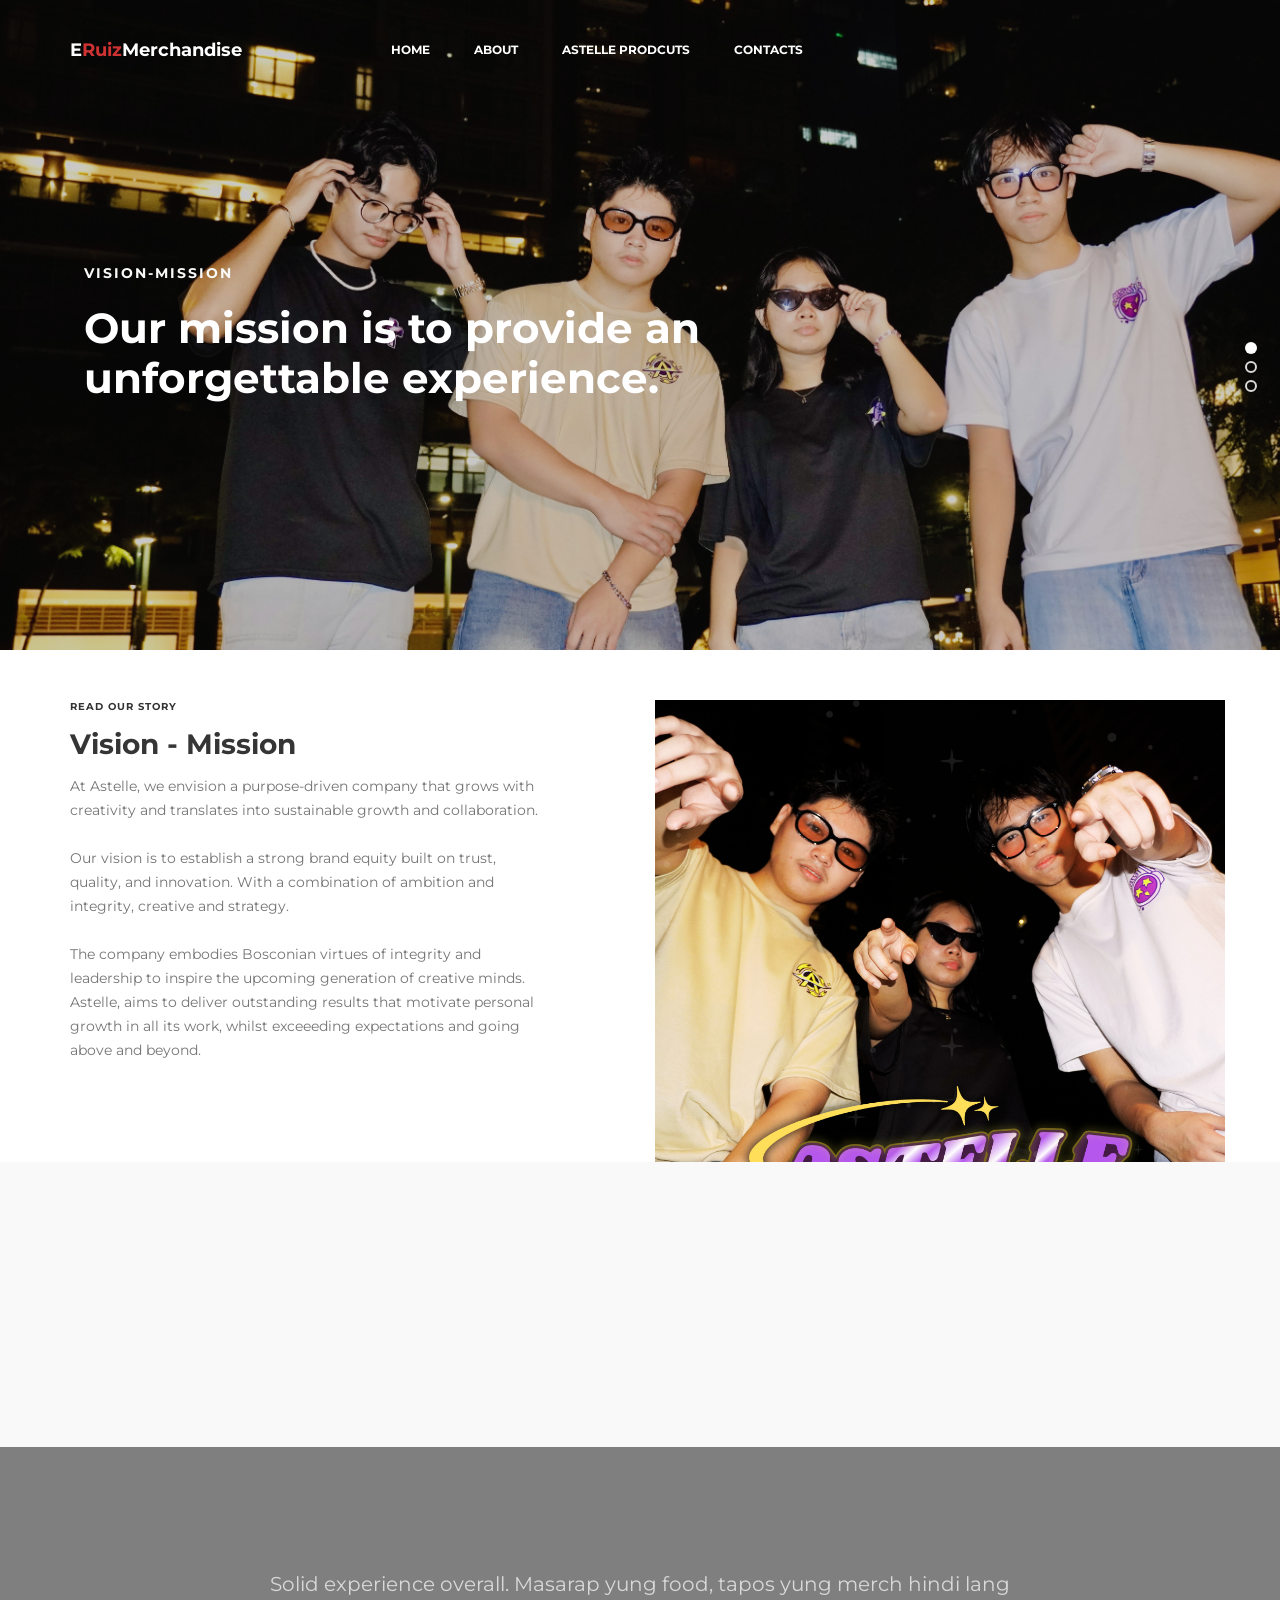
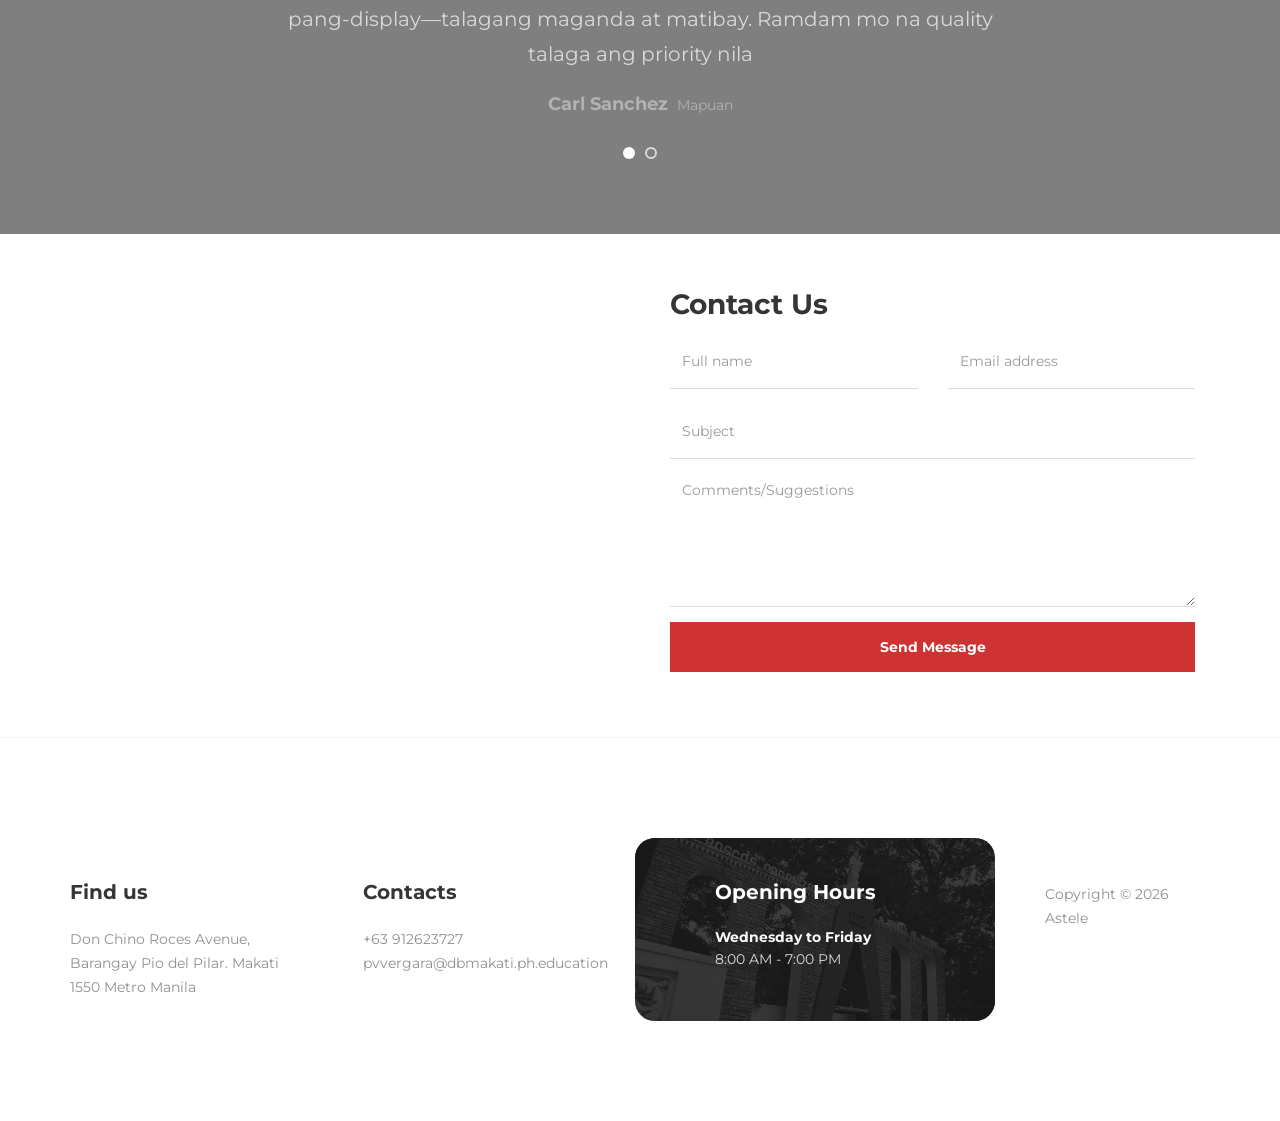
<file: index.html>
<!DOCTYPE html>
<html lang="en">
<head>
     <title>Astelle</title>

     <meta charset="UTF-8">
     <meta http-equiv="X-UA-Compatible" content="IE=Edge">
     <meta name="description" content="">
     <meta name="keywords" content="">
     <meta name="author" content="">
     <meta name="viewport" content="width=device-width, initial-scale=1, maximum-scale=1">

     <link rel="stylesheet" href="css/bootstrap.min.css">
     <link rel="stylesheet" href="css/font-awesome.min.css">
     <link rel="stylesheet" href="css/animate.css">
     <link rel="stylesheet" href="css/owl.carousel.css">
     <link rel="stylesheet" href="css/owl.theme.default.min.css">
     <link rel="stylesheet" href="css/magnific-popup.css">

     <!-- MAIN CSS -->
     <link rel="stylesheet" href="css/templatemo-style.css">

</head>
<body>

     <!-- PRE LOADER -->
     <section class="preloader">
          <div class="spinner">

               <span class="spinner-rotate"></span>
               
          </div>
     </section>


     <!-- MENU -->
     <section class="navbar custom-navbar navbar-fixed-top" role="navigation">
          <div class="container">

               <div class="navbar-header">
                    <button class="navbar-toggle" data-toggle="collapse" data-target=".navbar-collapse">
                         <span class="icon icon-bar"></span>
                         <span class="icon icon-bar"></span>
                         <span class="icon icon-bar"></span>
                    </button>

                    <!-- lOGO TEXT HERE -->
                    <a href="index.html" class="navbar-brand">E<span>Ruiz</span>Merchandise</a>
               </div>

               <!-- MENU LINKS -->
               <div class="collapse navbar-collapse">
                    <ul class="nav navbar-nav navbar-nav-first">
                         <li><a href="#home" class="smoothScroll">Home</a></li>
                         <li><a href="#about" class="smoothScroll">About</a></li>
                         <li><a href="#menu" class="smoothScroll">Astelle Prodcuts</a></li>
                         <li><a href="#contact" class="smoothScroll">Contacts</a></li>
                    </ul>
               </div>

          </div>
     </section>


     <!-- HOME -->
     <section id="home" class="slider" data-stellar-background-ratio="0.5">
          <div class="row">

                    <div class="owl-carousel owl-theme">
                         <div class="item item-first">
                              <div class="caption">
                                   <div class="container">
                                        <div class="col-md-8 col-sm-12">
                                             <h3>Vision-Mission</h3>
                                             <h1>Our mission is to provide an unforgettable experience.</h1>
                                        </div>
                                   </div>
                              </div>
                         </div>

                         <div class="item item-second">
                              <div class="caption">
                                   <div class="container">
                                        <div class="col-md-8 col-sm-12">
                                             <h3>Your Perfect Location</h3>
                                             <h1>The best  quality can be here too!</h1>
                                        </div>
                                   </div>
                              </div>
                         </div>

                         <div class="item item-third">
                              <div class="caption">
                                   <div class="container">
                                        <div class="col-md-8 col-sm-12">
                                             <h3>New Updates in Town</h3>
                                             <h1>Enjoy chatting with your fellow Bosconians</h1>
                                             <a href="#contact" class="section-btn btn btn-default smoothScroll">Have Questions?</a>
                                        </div>
                                   </div>
                              </div>
                         </div>
                    </div>

          </div>
     </section>


     <!-- ABOUT -->
     <section id="about" data-stellar-background-ratio="0.5">
          <div class="container">
               <div class="row">

                    <div class="col-md-6 col-sm-12">
                         <div class="about-info">
                              <div class="section-title wow fadeInUp" data-wow-delay="0.2s">
                                   <h4>Read our story</h4>
                                   <h2>Vision - Mission</h2>
								   <p>At Astelle, we envision a purpose-driven company that grows with creativity and translates into sustainable growth and collaboration. <br><br>Our vision is to establish a strong brand equity built on trust, quality, and innovation. With a combination of ambition and integrity, creative and strategy.<br><br>The company embodies Bosconian virtues of integrity and leadership to inspire the upcoming generation of creative minds. Astelle, aims to deliver outstanding results that motivate personal growth in all its work, whilst exceeeding expectations and going above and beyond.
                                           </p>
                              </div>

                         </div>
                    </div>

                    <div class="col-md-6 col-sm-12">
                         <div class="wow fadeInUp about-image" data-wow-delay="0.6s">
                              <img src="images/about-image.png" class="img-responsive" alt="">
                         </div>
                    </div>
                    
               </div>
          </div>
     </section>


     <!-- TEAM -->
     <section id="team" data-stellar-background-ratio="0.5">
          <div class="container">
               <div class="row">

                    <div class="col-md-12 col-sm-12">
                         <div class="section-title wow fadeInUp" data-wow-delay="0.1s">
                         </div>
                    </div>
<!--Members!-->

                                             <div class="col-md-12 col-sm-12">
                         <div class="section-title wow fadeInUp" data-wow-delay="0.1s">

                              <section id="menu" class="slider" data-stellar-background-ratio="0.5">
                              <h2>Buy with Astelle!</h2>
                              <h4>Join Now!</h4>
                              <a href="index2.html">Astelle Products</a>
                         </div>
                    </div>
     </section>
     <!-- TESTIMONIAL -->
     <section id="testimonial" data-stellar-background-ratio="0.5">
          <div class="overlay"></div>
          <div class="container">
               <div class="row">

                    <div class="col-md-12 col-sm-12">
                         <div class="section-title wow fadeInUp" data-wow-delay="0.1s">
                              <h2>Testimonials</h2>
                         </div>
                    </div>  

                    <div class="col-md-offset-2 col-md-8 col-sm-12">
                         <div class="owl-carousel owl-theme">
                              <div class="item">
                                   <p>Solid experience overall. Masarap yung food, tapos yung merch hindi lang pang-display—talagang maganda at matibay. Ramdam mo na quality talaga ang priority nila</p>
                                        <div class="tst-author">
                                             <h4>Carl Sanchez</h4>
											 <span>Mapuan</span>
                                        </div>
                              </div>

                              <div class="item">
                                   <p>The quality of both the food and merchandise exceeded my expectations. Everything feels thoughtfully made, from the flavors to the design. You can really tell that care and passion go into what they do.</p>
                                        <div class="tst-author">
                                             <h4>Kenneth La Rosa</h4>
                                             <span>Lasallian</span>
                                        </div>
                              </div>

                              

                         </div>
                    </div>

               </div>
          </div>
     </section>  


     
     <section id="contact" data-stellar-background-ratio="0.5">
          <div class="container">
               <div class="row">

                    <div class="wow fadeInUp col-md-6 col-sm-12" data-wow-delay="0.4s">
                         <div id="google-map">
                              <iframe src="https://www.google.com/maps/embed?pb=!1m18!1m12!1m3!1d3861.8589232731615!2d121.01196311475843!3d14.550058989834632!2m3!1f0!2f0!3f0!3m2!1i1024!2i768!4f13.1!3m3!1m2!1s0x3397c913af8685b7%3A0xb46559490bbb1ac3!2sDon%20Bosco%20Technical%20Institute%20of%20Makati!5e0!3m2!1sen!2sph!4v1680589739579!5m2!1sen!2sph" width="600" height="450" style="border:0;" allowfullscreen="" loading="lazy" referrerpolicy="no-referrer-when-downgrade"></iframe>
                         </div>
                    </div>    

                    <div class="col-md-6 col-sm-12">

                         <div class="col-md-12 col-sm-12">
                              <div class="section-title wow fadeInUp" data-wow-delay="0.1s">
                                   <h2>Contact Us</h2>
                              </div>
                         </div>

                        
                         <form action="#" method="post" class="wow fadeInUp" id="contact-form" role="form" data-wow-delay="0.8s">
                        
                              <h6 class="text-success">Your message has been sent successfully.</h6>
                              
                              <h6 class="text-danger">E-mail must be valid and message must be longer than 1 character.</h6>

                              <div class="col-md-6 col-sm-6">
                                   <input type="text" class="form-control" id="cf-name" name="name" placeholder="Full name">
                              </div>

                              <div class="col-md-6 col-sm-6">
                                   <input type="email" class="form-control" id="cf-email" name="email" placeholder="Email address">
                              </div>

                              <div class="col-md-12 col-sm-12">
                                   <input type="text" class="form-control" id="cf-subject" name="subject" placeholder="Subject">

                                   <textarea class="form-control" rows="6" id="cf-message" name="message" placeholder="Comments/Suggestions"></textarea>

                                   <button type="submit" class="form-control" id="cf-submit" name="submit">Send Message</button>
                              </div>
                         </form>
                    </div>

               </div>
          </div>
     </section>          


     
     <footer id="footer" data-stellar-background-ratio="0.5">
          <div class="container">
               <div class="row">

                    <div class="col-md-3 col-sm-8">
                         <div class="footer-info">
                              <div class="section-title">
                                   <h2 class="wow fadeInUp" data-wow-delay="0.2s">Find us</h2>
                              </div>
                              <address class="wow fadeInUp" data-wow-delay="0.4s">
                                   <p>Don Chino Roces Avenue,<br> Barangay Pio del Pilar. Makati<br>1550 Metro Manila</p>
                              </address>
                         </div>
                    </div>

                    <div class="col-md-3 col-sm-8">
                         <div class="footer-info">
                              <div class="section-title">
                                   <h2 class="wow fadeInUp" data-wow-delay="0.2s">Contacts</h2>
                              </div>
                              <address class="wow fadeInUp" data-wow-delay="0.4s">
                                   <p>+63 912623727</p>
                                   <p><a href="mailto:jisroxas@donbosco.edu.ph">pvvergara@dbmakati.ph.education</a></p>
                              </address>
                         </div>
                    </div>

                    <div class="col-md-4 col-sm-8">
                         <div class="footer-info footer-open-hour">
                              <div class="section-title">
                                   <h2 class="wow fadeInUp" data-wow-delay="0.2s">Opening Hours</h2>
                              </div>
                              <div class="wow fadeInUp" data-wow-delay="0.4s">
                                   <div>
                                        <strong>Wednesday to Friday</strong>
                                        <p>8:00 AM - 7:00 PM</p>
                                   </div>
                              </div>
                         </div>
                    </div>

                    <div class="col-md-2 col-sm-4">
                         

                         <div class="wow fadeInUp copyright-text" data-wow-delay="0.8s"> 
                              <p><br>Copyright &copy; 2026 <br>Astele
                              
                              
                         </div>
                    </div>
                    
               </div>
          </div>
     </footer>


     
     <script src="js/jquery.js"></script>
     <script src="js/bootstrap.min.js"></script>
     <script src="js/jquery.stellar.min.js"></script>
     <script src="js/wow.min.js"></script>
     <script src="js/owl.carousel.min.js"></script>
     <script src="js/jquery.magnific-popup.min.js"></script>
     <script src="js/smoothscroll.js"></script>
     <script src="js/custom.js"></script>

</body>
</html>
</file>
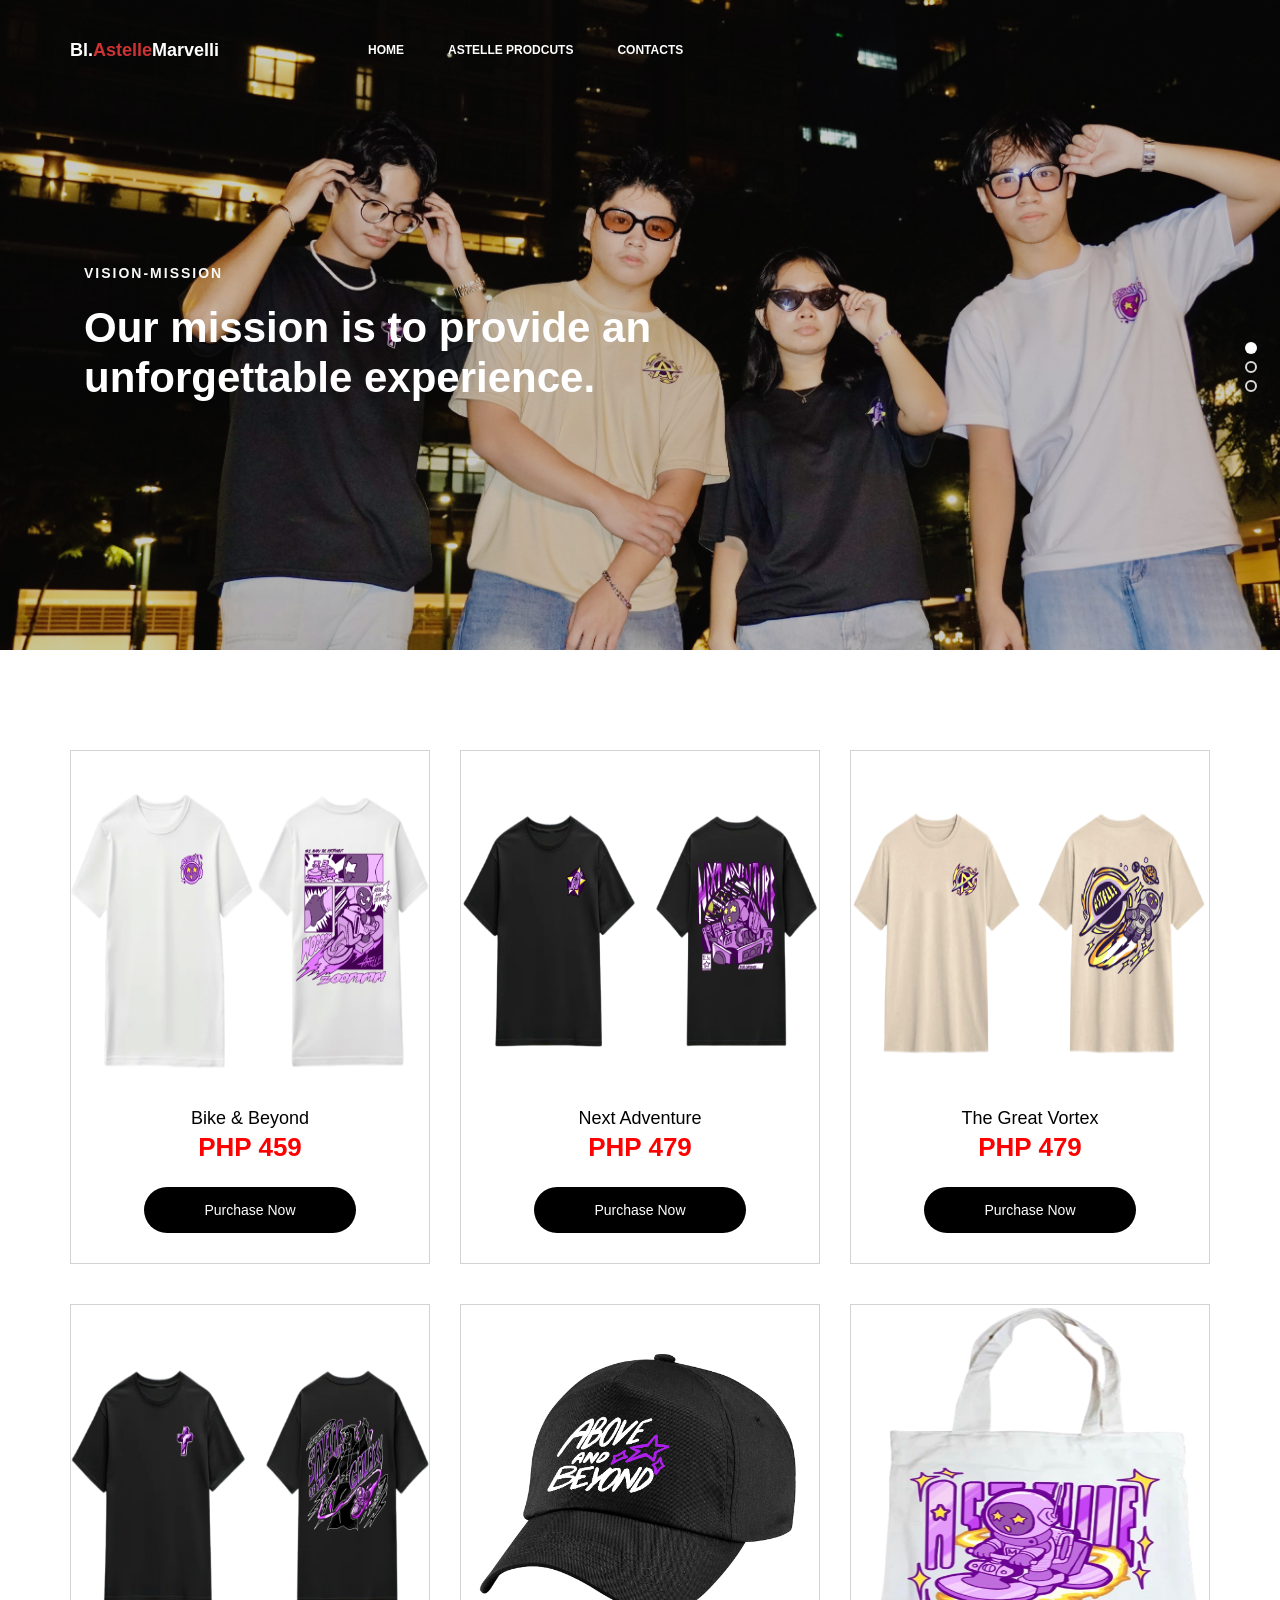
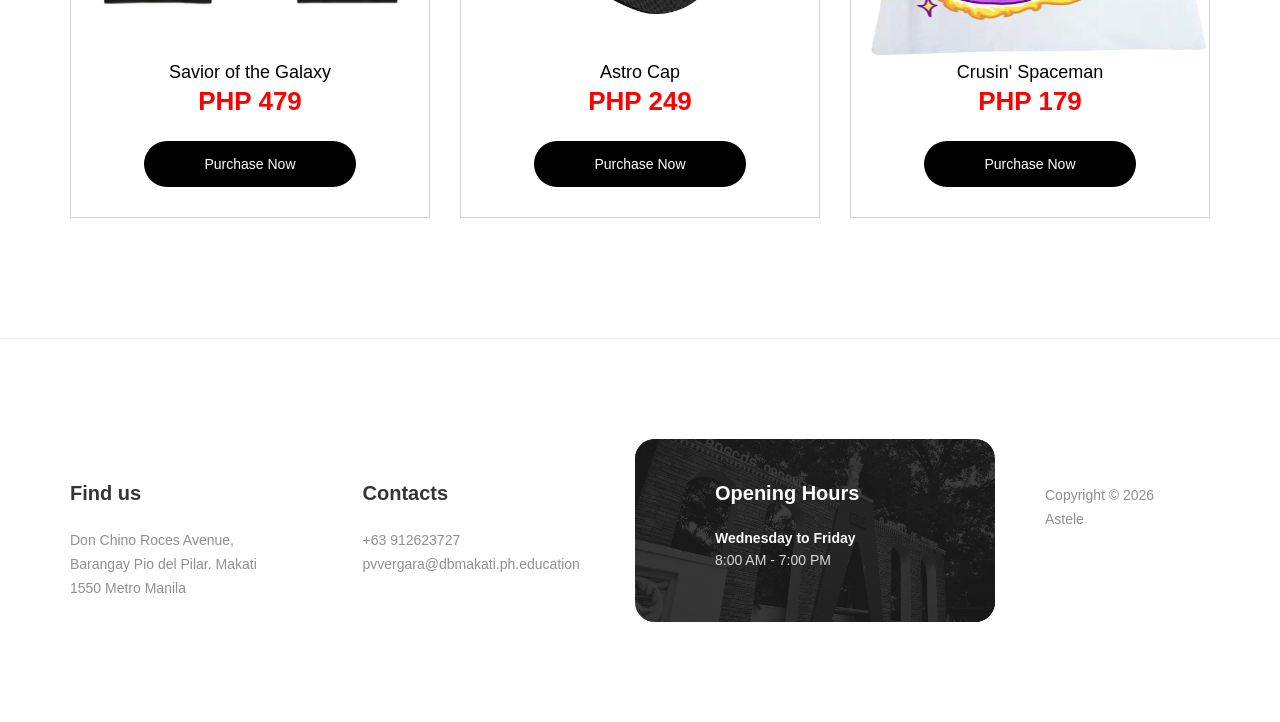
<file: index2.html>
<!DOCTYPE html>
<html lang="en">
<head>
     <title>Astelle</title>
   	 <meta name="viewport" content="width=device-width" />
    	<link rel="stylesheet" href="css/index2.css">
     <meta charset="UTF-8">
     <meta http-equiv="X-UA-Compatible" content="IE=Edge">
     <meta name="description" content="">
     <meta name="keywords" content="">
     <meta name="author" content="">
     <meta name="viewport" content="width=device-width, initial-scale=1, maximum-scale=1">

     <link rel="stylesheet" href="css/bootstrap.min.css">
     <link rel="stylesheet" href="css/font-awesome.min.css">
     <link rel="stylesheet" href="css/animate.css">
     <link rel="stylesheet" href="css/owl.carousel.css">
     <link rel="stylesheet" href="css/owl.theme.default.min.css">
     <link rel="stylesheet" href="css/magnific-popup.css">

     <!-- MAIN CSS -->
     <link rel="stylesheet" href="css/templatemo-style.css">

</head>
<body>

     <!-- PRE LOADER -->
     <section class="preloader">
          <div class="spinner">

               <span class="spinner-rotate"></span>
               
          </div>
     </section>


     <!-- MENU -->
     <section class="navbar custom-navbar navbar-fixed-top" role="navigation">
          <div class="container">

               <div class="navbar-header">
                    <button class="navbar-toggle" data-toggle="collapse" data-target=".navbar-collapse">
                         <span class="icon icon-bar"></span>
                         <span class="icon icon-bar"></span>
                         <span class="icon icon-bar"></span>
                    </button>

                    <!-- lOGO TEXT HERE -->
                    <a href="index.html" class="navbar-brand">Bl.<span>Astelle</span>Marvelli</a>
               </div>

               <!-- MENU LINKS -->
               <div class="collapse navbar-collapse">
                    <ul class="nav navbar-nav navbar-nav-first">
                         <li><a href="index.html">Home</a></li>
                         <li><a href="#menu" class="smoothScroll">Astelle Prodcuts</a></li>
                         <li><a href="#contact" class="smoothScroll">Contacts</a></li>
                    </ul>
               </div>

          </div>
     </section>


     <!-- HOME -->
     <section id="home" class="slider" data-stellar-background-ratio="0.5">
          <div class="row">

                    <div class="owl-carousel owl-theme">
                         <div class="item item-first">
                              <div class="caption">
                                   <div class="container">
                                        <div class="col-md-8 col-sm-12">
                                             <h3>Vision-Mission</h3>
                                             <h1>Our mission is to provide an unforgettable experience.</h1>
                                        </div>
                                   </div>
                              </div>
                         </div>

                         <div class="item item-second">
                              <div class="caption">
                                   <div class="container">
                                        <div class="col-md-8 col-sm-12">
                                             <h3>Your Perfect Location</h3>
                                             <h1>The best  quality can be here too!</h1>
                                        </div>
                                   </div>
                              </div>
                         </div>

                         <div class="item item-third">
                              <div class="caption">
                                   <div class="container">
                                        <div class="col-md-8 col-sm-12">
                                             <h3>New Updates in Town</h3>
                                             <h1>Enjoy chatting with your fellow Bosconians</h1>
                                             <a href="#contact" class="section-btn btn btn-default smoothScroll">Have Questions?</a>
                                        </div>
                                   </div>
                              </div>
                         </div>
                    </div>

          </div>
     </section>
<!----------PRODUCT HTML STARTS----->

<div class="container">
  <div class="product">
    
    <div class="pro">
      <img src="images/p-1.png" class="w-100" height="350px">
      <p>Bike & Beyond</p>
      <p><b>PHP 459</b> </p>
      <a href="https://docs.google.com/forms/d/e/1FAIpQLSeDdCYnyfOdVBlYckkQV8gV68_KDfTKREVH1BZfCKldy6vwuQ/formResponse">Purchase Now</a>
    </div>
    
    <div class="pro">
      <img src="images/p-2.png" class="w-100" height="350px">
      <p>Next Adventure</p>
      <p><b>PHP 479</b>  </p>
      <a href="https://docs.google.com/forms/d/e/1FAIpQLSeDdCYnyfOdVBlYckkQV8gV68_KDfTKREVH1BZfCKldy6vwuQ/formResponse">Purchase Now</a>
    </div>
    
    <div class="pro">
      <img src="images/p-3.png" class="w-100" height="350px">
      <p>The Great Vortex</p>
      <p><b>PHP 479</b>  </p>
      <a href="https://docs.google.com/forms/d/e/1FAIpQLSeDdCYnyfOdVBlYckkQV8gV68_KDfTKREVH1BZfCKldy6vwuQ/formResponse">Purchase Now</a>
    </div>
    
    <div class="pro">
      <img src="images/p-4.png" class="w-100" height="350px">
      <p>Savior of the Galaxy</p>
      <p><b>PHP 479</b> </p>
      <a href="https://docs.google.com/forms/d/e/1FAIpQLSeDdCYnyfOdVBlYckkQV8gV68_KDfTKREVH1BZfCKldy6vwuQ/formResponse">Purchase Now</a>
    </div>
    
    <div class="pro">
      <img src="images/p-5.png" class="w-100" height="350px">
      <p>Astro Cap</p>
      <p><b>PHP 249</b>  </p>
      <a href="https://docs.google.com/forms/d/e/1FAIpQLSeDdCYnyfOdVBlYckkQV8gV68_KDfTKREVH1BZfCKldy6vwuQ/formResponse">Purchase Now</a>
    </div>
    
    <div class="pro">
      <img src="images/p-6.png" class="w-100" height="350px">
      <p>Crusin' Spaceman</p>
      <p><b>PHP 179</b>  </p>
      <a href="https://docs.google.com/forms/d/e/1FAIpQLSeDdCYnyfOdVBlYckkQV8gV68_KDfTKREVH1BZfCKldy6vwuQ/formResponse">Purchase Now</a>
    </div>
  </div>
</div>
<!----------PRODUCT HTML ENDS----->
     <footer id="footer" data-stellar-background-ratio="0.5">
          <div class="container">
               <div class="row">

                    <div class="col-md-3 col-sm-8">
                         <div class="footer-info">
                              <div class="section-title">
                                   <h2 class="wow fadeInUp" data-wow-delay="0.2s">Find us</h2>
                              </div>
                              <address class="wow fadeInUp" data-wow-delay="0.4s">
                                   <p>Don Chino Roces Avenue,<br> Barangay Pio del Pilar. Makati<br>1550 Metro Manila</p>
                              </address>
                         </div>
                    </div>

                    <div class="col-md-3 col-sm-8">
                         <div class="footer-info">
                              <div class="section-title">
                                   <h2 class="wow fadeInUp" data-wow-delay="0.2s">Contacts</h2>
                              </div>
                              <address class="wow fadeInUp" data-wow-delay="0.4s">
                                   <p>+63 912623727</p>
                                   <p><a href="mailto:jisroxas@dbmakati.ph.education">pvvergara@dbmakati.ph.education</a></p>
                              </address>
                         </div>
                    </div>

                    <div class="col-md-4 col-sm-8">
                         <div class="footer-info footer-open-hour">
                              <div class="section-title">
                                   <h2 class="wow fadeInUp" data-wow-delay="0.2s">Opening Hours</h2>
                              </div>
                              <div class="wow fadeInUp" data-wow-delay="0.4s">
                                   <div>
                                        <strong>Wednesday to Friday</strong>
                                        <p>8:00 AM - 7:00 PM</p>
                                   </div>
                              </div>
                         </div>
                    </div>

                    <div class="col-md-2 col-sm-4">
                         

                         <div class="wow fadeInUp copyright-text" data-wow-delay="0.8s"> 
                              <p><br>Copyright &copy; 2026 <br>Astele
                              
                              
                         </div>
                    </div>
                    
               </div>
          </div>
     </footer>


     
     <script src="js/jquery.js"></script>
     <script src="js/bootstrap.min.js"></script>
     <script src="js/jquery.stellar.min.js"></script>
     <script src="js/wow.min.js"></script>
     <script src="js/owl.carousel.min.js"></script>
     <script src="js/jquery.magnific-popup.min.js"></script>
     <script src="js/smoothscroll.js"></script>
     <script src="js/custom.js"></script>

</body>
</html>
</file>
<file: css/templatemo-style.css>
/*

Eatery Cafe Template 

http://www.templatemo.com/tm-515-eatery

*/

  @import url('https://fonts.googleapis.com/css?family=Montserrat:400,700');

  body {
    background: #ffffff;
    font-family: 'Montserrat', sans-serif;
    overflow-x: hidden;
  }



  /*---------------------------------------
     TYPOGRAPHY              
  -----------------------------------------*/

  h1,h2,h3,h4,h5,h6 {
    font-weight: bold;
    line-height: inherit;
  }

  h1 {
    color: #252525;
    font-size: 3em;
    line-height: 50px;
  }

  h2 {
    color: #353535;
    font-size: 2em;
    padding-bottom: 10px;
  }

  h3 {
    font-size: 1.5em;
    margin-bottom: 0;
  }

  h3,
  h3 a {
    color: #454545;
  }

  p {
    color: #757575;
    font-size: 14px;
    font-weight: normal;
    line-height: 24px;
  }



  /*---------------------------------------
     GENERAL               
  -----------------------------------------*/

  html{
    -webkit-font-smoothing: antialiased;
  }

  a {
    color: #252525;
    -webkit-transition: 0.5s;
    transition: 0.5s;
    text-decoration: none !important;
  }

  a:hover, a:active, a:focus {
    color: #ce3232;
    outline: none;
  }

  ::-webkit-scrollbar{
    width: 8px;
    height: 8px;
  }

  ::-webkit-scrollbar-thumb {
    cursor: pointer;
    background: #000000;
  }

  .section-title {
    padding-bottom: 20px;
  }

  .section-title h2 {
    margin: 0;
  }

  .section-title h4 {
    color: #purple;
    font-size: 10px;
    letter-spacing: 1px;
    text-transform: uppercase;
    margin-top: 0;
  }

  .overlay {
    background: rgba(0,0,0,0.5);
    position: absolute;
    top: 0;
    right: 0;
    bottom: 0;
    left: 0;
    width: 100%;
    height: 100%;
  }

  section {
    position: relative;
    padding: 50px 0;
  }

  #team, 
  #menu,
  #testimonial {
    text-align: center;
  }

  .about-image img,
  .team-thumb img {
    width: 100%;
  }
  
  #google-map iframe {
    border: 0;
    width: 100%;
    height: 390px;
  }



  /*---------------------------------------
     BUTTONS               
  -----------------------------------------*/

  .section-btn {
    background: #ce3232;
    border-radius: 0;
    border: 0;
    color: #f9f9f9;
    font-size: inherit;
    font-weight: normal;
    padding: 10px 25px;
    transition: 0.5s 0.2s;
  }



  /*---------------------------------------
       PRE LOADER              
  -----------------------------------------*/

  .preloader {
    position: fixed;
    top: 0;
    left: 0;
    width: 100%;
    height: 100%;
    z-index: 99999;
    display: flex;
    flex-flow: row nowrap;
    justify-content: center;
    align-items: center;
    background: none repeat scroll 0 0 #ffffff;
  }

  .spinner {
    border: 1px solid transparent;
    border-radius: 3px;
    position: relative;
  }

  .spinner:before {
    content: '';
    box-sizing: border-box;
    position: absolute;
    top: 50%;
    left: 50%;
    width: 45px;
    height: 45px;
    margin-top: -10px;
    margin-left: -10px;
    border-radius: 50%;
    border: 1px solid #575757;
    border-top-color: #ffffff;
    animation: spinner .9s linear infinite;
  }

  @-webkit-@keyframes spinner {
    to {transform: rotate(360deg);}
  }

  @keyframes spinner {
    to {transform: rotate(360deg);}
  }



  /*---------------------------------------
      MENU              
  -----------------------------------------*/

  .custom-navbar {
    border: none;
    margin-bottom: 0;
    padding: 25px 0;
  }

  .custom-navbar .navbar-brand {
    color: #ffffff;
    font-size: 18px;
    font-weight: bold;
  }

  .custom-navbar .navbar-brand span {
    color: #ce3232;
  }

  .top-nav-collapse {
    background: #ffffff;
  }

  .custom-navbar .navbar-nav.navbar-nav-first {
    margin-left: 8em;
  }

  .custom-navbar .navbar-nav.navbar-right li a {
    padding-right: 12px;
    padding-left: 12px;
  }

  .custom-navbar .navbar-nav.navbar-right .section-btn {
    display: inline-block;
    margin: 0.2em 0 0 1em;
  }

  .custom-navbar .navbar-nav.navbar-right .section-btn:hover {
    background: #292929;
    color: #ffffff;
  }

  .custom-navbar .navbar-nav.navbar-right .section-btn:focus {
    color: #ffffff;
  }

  .custom-navbar .navbar-nav.navbar-right .section-btn a {
    padding: 10px 25px;
  }

  .custom-navbar .nav .section-btn a:hover {
    color: #ffffff;
  }

  .custom-navbar .nav li a {
    font-size: 12px;
    font-weight: bold;
    color: #ffffff;
    padding-right: 22px;
    padding-left: 22px;
    text-transform: uppercase;
  }

  .custom-navbar .nav li a:hover {
    background: transparent;
    color: #ce3232;
  }

  .custom-navbar .navbar-nav > li > a:hover,
  .custom-navbar .navbar-nav > li > a:focus {
    background-color: transparent;
  }

  .custom-navbar .nav li.active > a {
    background-color: transparent;
    color: #ce3232;
  }

  .custom-navbar .navbar-toggle {
    border: none;
    padding-top: 10px;
  }

  .custom-navbar .navbar-toggle {
    background-color: transparent;
  }

  .custom-navbar .navbar-toggle .icon-bar {
    background: #252525;
    border-color: transparent;
  }

  @media(min-width:768px) {
    .custom-navbar {
      border-bottom: 0;
      background: 0 0; 
    }

    .custom-navbar.top-nav-collapse {
      background: #ffffff;
      -webkit-box-shadow: 0 1px 30px rgba(0, 0, 0, 0.1);
      -moz-box-shadow: 0 1px 30px rgba(0, 0, 0, 0.1);
      box-shadow: 0 1px 30px rgba(0, 0, 0, 0.1);
      padding: 12px 0;
    }

    .top-nav-collapse .navbar-brand {
      color: #454545;
    }

    .top-nav-collapse .nav li a {
      color: #575757;
    }

    .top-nav-collapse .nav .section-btn a {
      color: #ffffff;
    }
  }



  /*---------------------------------------
      HOME              
  -----------------------------------------*/

  #home {
    padding: 0;
  }

  #home h1 {
    color: #ffffff;
    padding-bottom: 30px;
  }

  #home h3 {
    color: #f9f9f9;
    font-size: 14px;
    line-height: inherit;
    letter-spacing: 2px;
    text-transform: uppercase;
    margin: 0;
  }

  @media (min-width: 768px) {
    .slider .col-md-8 {
      padding-left: 0;
    }
  }

  .slider .owl-dots {
    position: absolute;
    top: 50%;
    right: 2em;
    justify-content: center;
  }

  .owl-theme .owl-dots .owl-dot {
    display: block;
  }

  .owl-theme .owl-dots .owl-dot span {
    width: 12px;
    height: 12px;
    margin: 7px 10px;
    border: 2px solid #d9d9d9;
    background: transparent;
    display: block;
    -webkit-backface-visibility: visible;
    transition: opacity 200ms ease;
    border-radius: 30px;
  }

  .owl-theme .owl-dots .owl-dot.active span, .owl-theme .owl-dots .owl-dot:hover span {
    background-color: #ffffff;
    border-color: transparent;
  }

  .slider .caption {
    display: flex;
    justify-content: center;
    flex-direction: column;
    text-align: left;
    background-color: rgba(20,20,20,0.2);
    height: 100%;
    color: #fff;
    cursor: e-resize;
    padding: 4em 0 0 2em;
  }

  .slider .item {
    background-position: inherit;
    background-repeat: no-repeat;
    background-attachment: local;
    background-size: cover;
    height: 650px;
  }

  .slider .item-first {
    background-image: url(../images/slider-image1.jpeg);
  }

  .slider .item-second {
    background-image: url(../images/slider-image2.jpeg);
  }

  .slider .item-third {
    background-image: url(../images/slider-image3.jpeg);
  }

  .slider .item-second .section-btn {
    background: #292929;
  }

  .slider .item-second .section-btn:hover {
    background: #ffffff;
  }

  .slider .item-third .section-btn {
    background: transparent;
    border: 1px solid #ffffff;
  }

  .slider .item-third .section-btn:hover,
  .slider .item-third .section-btn:focus {
    background: #ce3232;
    border-color: transparent;
    color: #ffffff;
  }



  /*---------------------------------------
      ABOUT              
  -----------------------------------------*/

  #about {
    padding-bottom: 0;
  }

  .about-info {
    padding: 0 6em 5em 0;
  }

  .about-info .section-title {
    padding-bottom: 20px;
  }

  .about-image {
    position: absolute;
  }



  /*---------------------------------------
      TEAM              
  -----------------------------------------*/

  #team {
    background: #f9f9f9;
  }

  .team-thumb {
    position: relative;
    overflow: hidden;
    cursor: pointer;
  }

  .team-info {
    padding: 10px 30px 20px 30px;
  }

  .team-thumb .team-hover {
    position: absolute;
    background: #1c1c1c;
    width: 100%;
    height: 100%;
    top: 0;
    right: 0;
    bottom: 0;
    left: 0;
    text-align: center;
    opacity: 0;
    transform: translateY(100%);
    transition: 0.5s 0.2s;
  }

  .team-thumb:hover .team-hover {
    opacity: 0.95;
    transition-delay: 0.3s;
    transform: translateY(0);
  }

  .team-thumb img {
    transition: 0.5s 0.2s;
  }

  .team-thumb:hover img {
    transform: scale(1.2);
  }

  .team-thumb .social-icon li a {
    background: #292929;
    border-radius: 100%;
    width: 50px;
    height: 50px;
    line-height: 50px;
    color: #d9d9d9;
    font-size: 20px;
    margin: 15px 5px 0 5px;
  }

  .team-thumb .team-item {
    position: absolute;
    top: 50%;
    left: 50%;
    -webkit-transform: translate(-50%,-50%);
    -moz-transform: translate(-50%,-50%);
    transform: translate(-50%,-50%);
  }

  .team-item h4 {
    color: #ffffff;
  }

  .team-info p {
    color: #bfbdbd;
    font-size: 12px;
    font-weight: bold;
    letter-spacing: 1px;
    text-transform: uppercase;
    margin-top: 5px;
  }



  /*---------------------------------------
     MENU              
  -----------------------------------------*/

  #menu {
    padding-bottom: 0;
  }

  #menu .container {
    width: 100%;
  }

  #menu .col-md-4 {
    margin: 0;
    padding: 0;
  }

  .menu-thumb img {
    width: 100%;
    transition: 0.5s;
  }

  .menu-thumb:hover img {
    transform: scale(1.15);
  }

  #menu .menu-thumb {
    overflow: hidden;
    position: relative;
    cursor: pointer;
    width: 102%;
  }

  .menu-thumb .menu-info {
    position: absolute;
    top: 60%;
    left: 0px;
    right: 0px;
    bottom: 0px;
    text-align: left;
    padding: 25px 30px;
    transition: 0.5s 0.2s;
  }

  .menu-info .menu-item {
    float: left;
  }

  .menu-info .menu-price {
    float: right;
  }

  .menu-info .menu-price span {
    font-size: 20px;
    font-weight: bold;
    line-height: normal;
    display: block;
    margin-top: 10px;
  }

  .menu-thumb .menu-info h3,
  .menu-thumb .menu-info p,
  .menu-thumb .menu-info span {
    transform: translateY(100%);
    opacity: 0;
    display: block;
    transition: 0.5s 0.2s;
    color: #ffffff;
    z-index: 2;
    position: relative;
  }

  .menu-thumb .menu-info h3 {
    margin-top: 0;
  }

  .menu-thumb .menu-info p {
    color: #d9d9d9;
    text-transform: uppercase;
    font-size: 10px;
    font-weight: bold;
    letter-spacing: 1px;
  }

  .menu-thumb:hover .menu-info h3,
  .menu-thumb:hover .menu-info p,
  .menu-thumb:hover .menu-info span {
    transform: translateY(0px);
    opacity: 1;
  }

  .menu-thumb:hover .menu-info {
    background: rgba(0,0,0,0.8);
  }



  /*---------------------------------------
      TESTIMONIAL             
  -----------------------------------------*/

  #testimonial {
    background: url('../images/testimonial-bg.jpg') center center no-repeat;
    background-size: cover;
  }

  #testimonial .owl-dots {
    position: relative;
    top: 0;
    right: 0;
    justify-content: center;
  }

  #testimonial .owl-theme .owl-dots .owl-dot,
  #testimonial .owl-theme .owl-dots .owl-dot span {
    display: inline-block;
  }

  #testimonial .owl-theme .owl-dots .owl-dot span {
    margin: 20px 5px;
  }

  #testimonial h2 {
    color: #ffffff;
  }

  #testimonial p,
  .tst-author h4,
  .tst-author span {
    display: inline;
  }

  #testimonial p {
    color: #d9d9d9;
    font-size: 20px;
    line-height: 35px;
  }

  .tst-author {
    margin-top: 20px;
  }

  .tst-author h4,
  .tst-author span {
    color: #b2b2b2;
  }

  .tst-author span {
    margin-left: 5px;
  }



  /*---------------------------------------
      CONTACT             
  -----------------------------------------*/

  #contact .section-title {
    padding-bottom: 0;
  }

  #contact .text-success,
  #contact .text-danger {
    display: none;
  }

  #contact .form-control {
    background: transparent;
    border: 0;
    border-bottom: 1px solid #dddddd;
    border-radius: 0;
    box-shadow: none;
    font-size: 14px;
    font-weight: normal;
    margin-bottom: 15px;
    transition: all ease-in-out 0.4s;
  }

  #contact .form-control:hover,
  #contact .form-control:focus {
    border-bottom-color: #c9c9c9;
  }

  #contact input {
    height: 55px;
  }

  #contact button#cf-submit {
    background: #ce3232;
    border-radius: 0;
    border: 0;
    color: #ffffff;
    font-weight: bold;
    height: 50px;
  }

  #contact button#cf-submit:hover {
    background: #292929;
    color: #ffffff;
  }



  /*---------------------------------------
     FOOTER              
  -----------------------------------------*/

  footer {
    border-top: 1px solid rgba(0,0,0,0.05);
    padding: 120px 0;
    padding-bottom: 80px;
  }

  footer .section-title {
    padding-bottom: 10px;
  }

  footer h2 {
    font-size: 20px;
  }

  footer a,
  footer p {
    color: #909090;
  }

  footer strong {
    color: #d9d9d9;
  }

  footer address p {
    margin-bottom: 0;
  }

  .footer-info,
  footer .social-icon {
    margin-top: 20px;
  }

  .footer-open-hour {
    background: #ce3232;
    background: url('../images/footer-open-hour-bg.jpg') center center no-repeat;
    background-size: cover;
    border-radius: 20px;
    margin-top: 0;
    padding: 40px 0 40px 80px;
    overflow: hidden;
    position: relative;
    z-index: 22;
    right: 20px;
    bottom: 20px;
  }

  .footer-open-hour::after {
    background: rgba(29,29,29,0.85);
    content: "";
    position: absolute;
    top: 0;
    right: 0;
    bottom: 0;
    left: 0;
    width: 100%;
    height: 100%;
    z-index: -2222;
  }

  .footer-open-hour h2 {
    color: #ffffff;
  }

  .footer-open-hour p {
    color: #d9d9d9;
  }

  .footer-open-hour strong {
    color: #f9f9f9;
  }



  /*---------------------------------------
     SOCIAL ICON              
  -----------------------------------------*/

  .social-icon {
    position: relative;
    padding: 0;
    margin: 0;
  }

  .social-icon li {
    display: inline-block;
    list-style: none;
    margin-bottom: 5px;
  }

  .social-icon li a {
    border-radius: 100px;
    color: #ce3232;
    font-size: 15px;
    width: 35px;
    height: 35px;
    line-height: 35px;
    text-decoration: none;
    text-align: center;
    transition: all 0.4s ease-in-out;
    position: relative;
  }

  .social-icon li a:hover {
    background: #ce3232;
    color: #ffffff;
  }



  /*---------------------------------------
     RESPONSIVE STYLES              
  -----------------------------------------*/

  @media screen and (max-width: 1170px) {
    .custom-navbar .navbar-nav.navbar-nav-first {
      margin-left: inherit;
    }
  }


  @media only screen and (max-width: 1200px) {
    .about-info {
      padding-right: 0;
    }

    .about-image {
      position: relative;
    }
  }


  @media only screen and (max-width: 992px) {
    section {
      padding: 60px 0;
    }

    .custom-navbar .section-btn {
      margin-left: 1em;
    }

    .slider .item {
      background-position: center;
    }

    .about-info {
      padding: 0;
    }

    .team-info {
      margin-bottom: 50px;
    }

    #menu .menu-thumb {
      width: 103%;
    }

    #testimonial {
      background-position: 50% 0 !important;
    }

    #google-map,
    .footer-info {
      margin-bottom: 50px;
    }
  }


  @media only screen and (min-width: 768px) and (max-width: 991px) {
    .custom-navbar .nav li a {
      padding-right: 10px;
      padding-left: 10px;
    }
  }

  @media only screen and (max-width: 767px) {
    h1 {
      font-size: 2.5em;
    }

    h1,h2,h3 {
      line-height: normal;
    }

    .custom-navbar {
      background: #ffffff;
      -webkit-box-shadow: 0 1px 30px rgba(0, 0, 0, 0.1);
      -moz-box-shadow: 0 1px 30px rgba(0, 0, 0, 0.1);
      box-shadow: 0 1px 30px rgba(0, 0, 0, 0.1);
      padding: 10px 0;
      text-align: center;
    }

    .custom-navbar .nav li a {
      line-height: normal;
      padding: 10px;
    }

    .custom-navbar .navbar-brand,
    .top-nav-collapse .navbar-brand {
      color: #252525;
      font-weight: 600;
    }

    .custom-navbar .nav li a,
    .top-nav-collapse .nav li a {
      color: #575757;
    }

    .custom-navbar .navbar-nav.navbar-right li {
      display: inline-block;
    }

    .custom-navbar .navbar-nav.navbar-right .section-btn {
      display: block !important;
      width: 50%;
      margin: 10px auto 10px auto;
      padding: 10px;
    }

    .custom-navbar .section-btn a {
      color: #ffffff !important;
    }

    .slider .caption {
      padding: 0;
    }

    .menu-thumb .menu-info {
      top: 80%;
    }

    footer {
      padding: 60px 0;
      padding-bottom: 60px;
    }

    .footer-open-hour {
      right: 0;
      bottom: 0;
      margin-top: 30px;
    }
  }


  @media only screen and (max-width: 580px) {
    h1 {
      font-size: 2.1em;
    }

    h2 {
      font-size: 1.8em;
    }

    .menu-thumb .menu-info {
      top: 60%;
    }
  }
</file>
<file: css/index2.css>
/**********START META SECTION**********/
* {
	font-family:sans-serif, arial;
	margin:0px;
	padding:0px;
	box-sizing:border-box;
	color:white;
}
a {
	text-decoration:none;
}
:target {
	display:block!important;
}
.container {
	width:100%;
	max-width: 1300px;
	margin: 0px auto;
	padding:0px 10px;
}
/**********END META SECTION**********/
/**********START SLIDER SECTION**********/
.w-100 {
	width:100%;
}
/**********END SLIDER SECTION**********/
/**********START BANNER SECTION**********/

.banner {
	display: grid;
	grid-template-columns: repeat(auto-fit, minmax(350px, 1fr));
	gap: 20px;
	margin:40px 0px;
}

/**********END BANNER SECTION**********/
/**********START PRODUCT SECTION**********/

.product {
	display: grid;
	grid-template-columns: repeat(auto-fit, minmax(350px, 1fr));
	gap: 20px 30px;
	margin:100px 0px;
}
.pro {
	border: 1px solid lightgrey;
	padding: 0px 0px 30px 0px;
	text-align: center;
	margin-bottom:20px;
}
.pro p { 
	color: black;
	font-size:18px;
    margin:5px 0px;
}
.pro b {
	color: red;
	font-size: 26px;
}
.pro strike {
    color: red;
}
.pro a {
    text-align: center;
    background: black;
    color: white;
    padding: 13px 60px;
    display: inline-block;
    border-radius: 100px;
    margin-top: 20px;
}
/**********END PRODUCT SECTION**********/
/**********START FOOTER SECTION**********/

footer{
	padding:40px 0px;	   
}
.foot {
	display: grid;
	grid-template-columns: repeat(auto-fit, minmax(320px, 1fr));
	gap: 60px;
	padding:20px 0px 20px 20px;
	margin:0px auto;
}
.column h3 {
	margin-bottom:25px;
}
.column p{
	line-height:28px;
}
.column table td{
	padding:10px 0px; 
}
.column li {
	margin-bottom:15px;
	list-style-type: disclosure-closed;
}

/**********END FOOTER SECTION**********/
</file>
